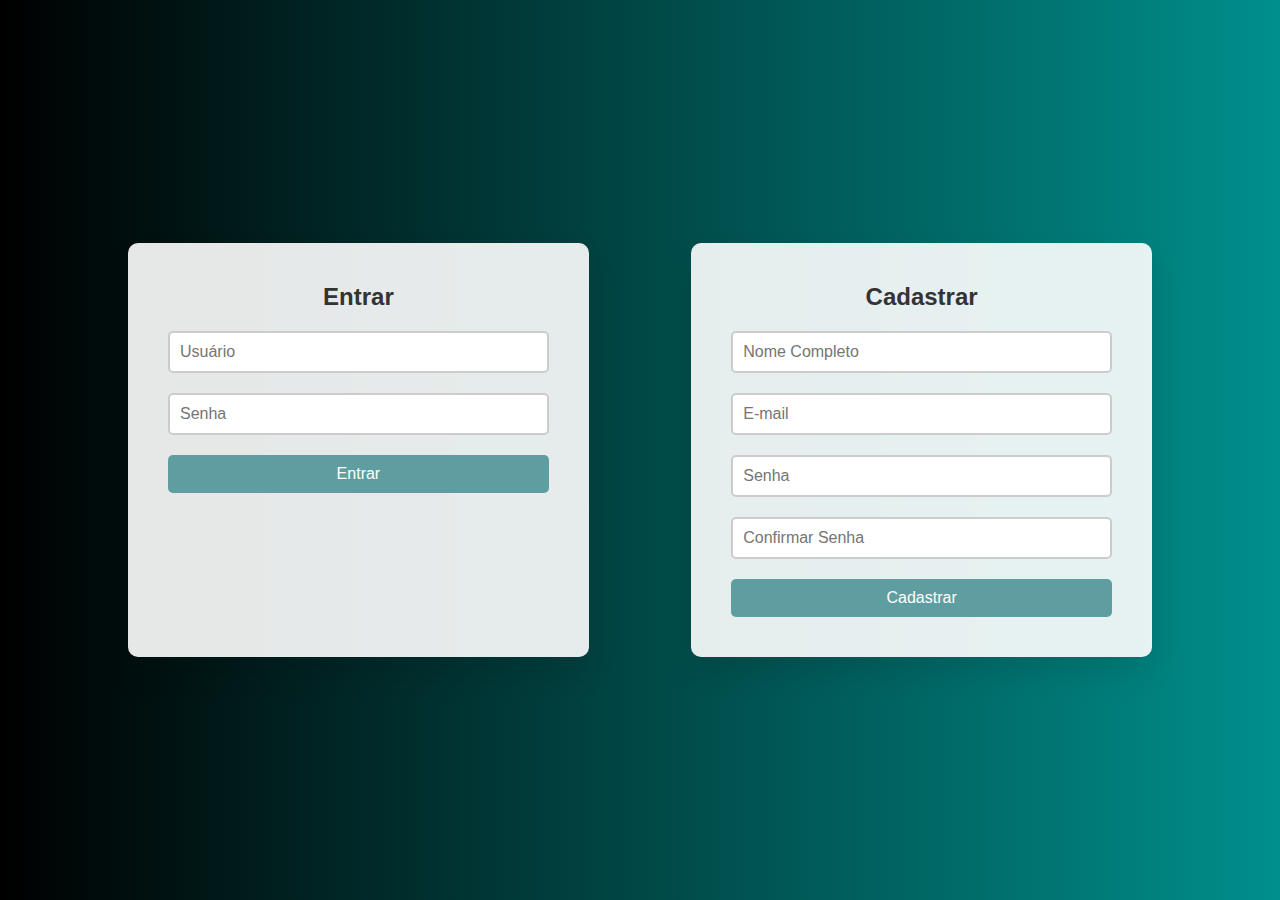
<file: index.html>
<!DOCTYPE html>
<html lang="pt-br">
<head>
    <meta charset="UTF-8">
    <meta name="viewport" content="width=device-width, initial-scale=1.0">
    <title>Página de Login e Cadastro</title>
    <link rel="stylesheet" href="Página Login.css">
    <link rel="shortcut icon" href="carro.ico" type="image/x-icon">
</head>
<body>
    <div class="container">
        <div class="box login-box">
            <h2>Entrar</h2>

            <form action="#">
                <div class="textbox">
                    <input type="text" placeholder="Usuário" required>
                </div>
                <div class="textbox">
                    <input type="password" placeholder="Senha" required>
                </div>
                <button type="button" onclick="window.location.href='../PÁGINA PRINCIPAL/Página Principal.html'">Entrar</button>
            </form>
        </div>

        <div class="box register-box">
            <h2>Cadastrar</h2>
            <form action="#">
                <div class="textbox">
                    <input type="text" placeholder="Nome Completo" required>
                </div>
                <div class="textbox">
                    <input type="email" placeholder="E-mail" required>
                </div>
                <div class="textbox">
                    <input type="password" placeholder="Senha" required>
                </div>
                <div class="textbox">
                    <input type="password" placeholder="Confirmar Senha" required>
                </div>
                <button type="button" onclick="window.location.href='../PÁGINA PRINCIPAL/Página Principal.html'">Cadastrar</button>
            </form>
        </div>
    </div>
</body>
</html>
</file>
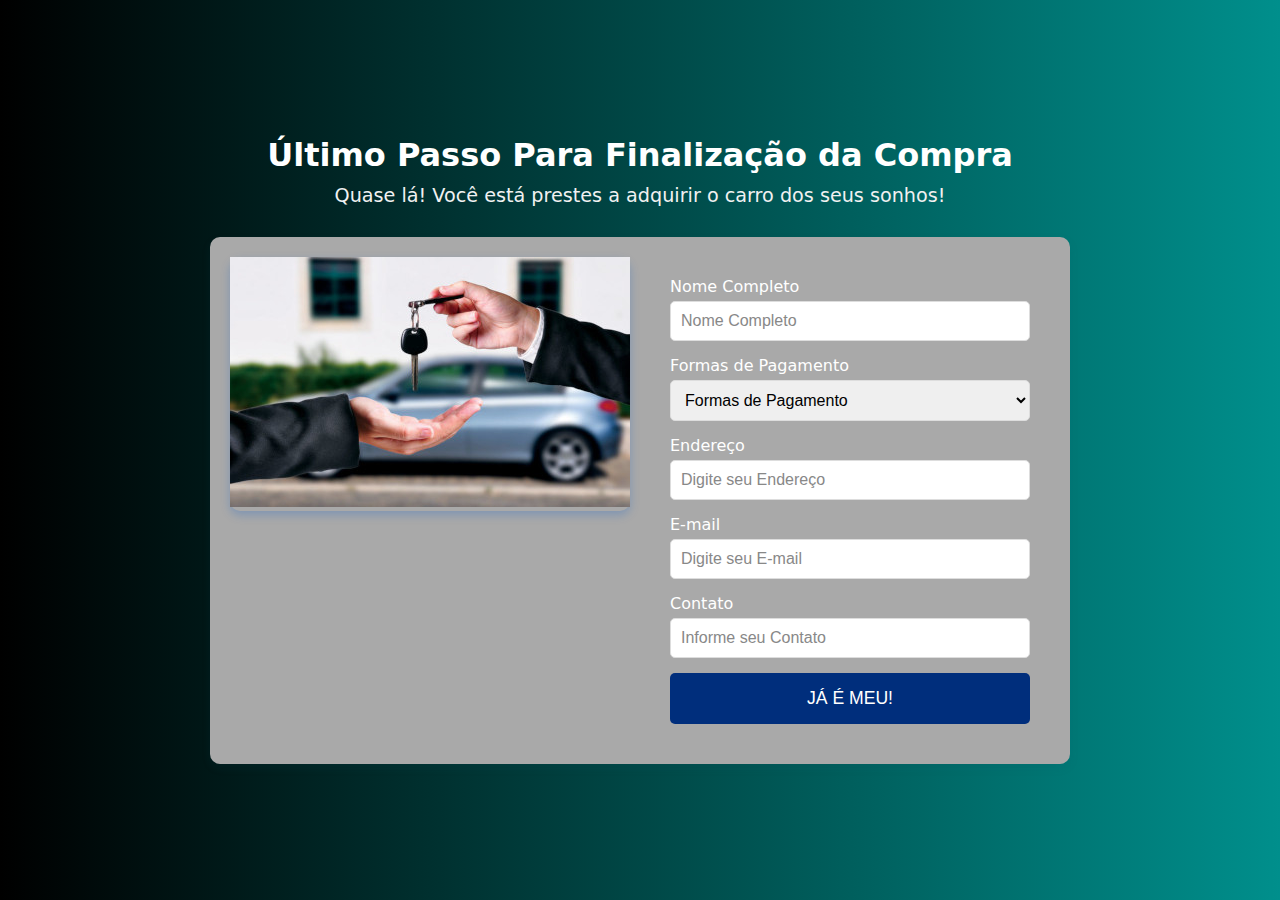
<file: Página de Finalização.html>
<!DOCTYPE html>
<html lang="pt-br">
<head>
    <meta charset="UTF-8">
    <meta name="viewport" content="width=device-width, initial-scale=1.0">
    <title>Página de Finalização</title>
    <link rel="stylesheet" href="Página de Finalização.css">
    <link rel="shortcut icon" href="carro.ico" type="image/x-icon">
</head>
<body>
    <header>
        <h1>Último Passo Para Finalização da Compra</h1>
        <p>Quase lá! Você está prestes a adquirir o carro dos seus sonhos!</p>
    </header>
    <main class="checkout-container">
        <section class="car-info">
            <div class="car-image-container">
                <img src="imagem ilustrativa.jpg" alt="Imagem Ilustrativa">
            </div>
        </section>
        <section class="payment-form">
                <label for="name">Nome Completo</label>
                <input type="text" id="name" name="name" placeholder="Nome Completo" required>
                <label for="Formas de Pagamento">Formas de Pagamento</label>
                <select id="payment-method" name="payment-method" required>
                    <option value="" disabled selected>Formas de Pagamento</option>
                    <option value="Cartão de Crédito/Débito">Cartão de Crédito/Débito</option>
                    <option value="Boleto">Boleto Bancário</option>
                    <option value="Pix">Pix</option>
                </select>
                <label for="Endereço">Endereço</label>
                <input type="text" id="Endereço" name="Endereço" placeholder="Digite seu Endereço" required>

                <label for="E-mail">E-mail</label>
                <input type="text" id="Email" name="Email" placeholder="Digite seu E-mail" required>

                <label for="Contato">Contato</label>
                <input type="text" id="Contato" name="Contato" placeholder="Informe seu Contato" required>
                <button type="submit">JÁ É MEU!</button>
            </form>
        </section>
    </main>
</body>
</html>
</file>
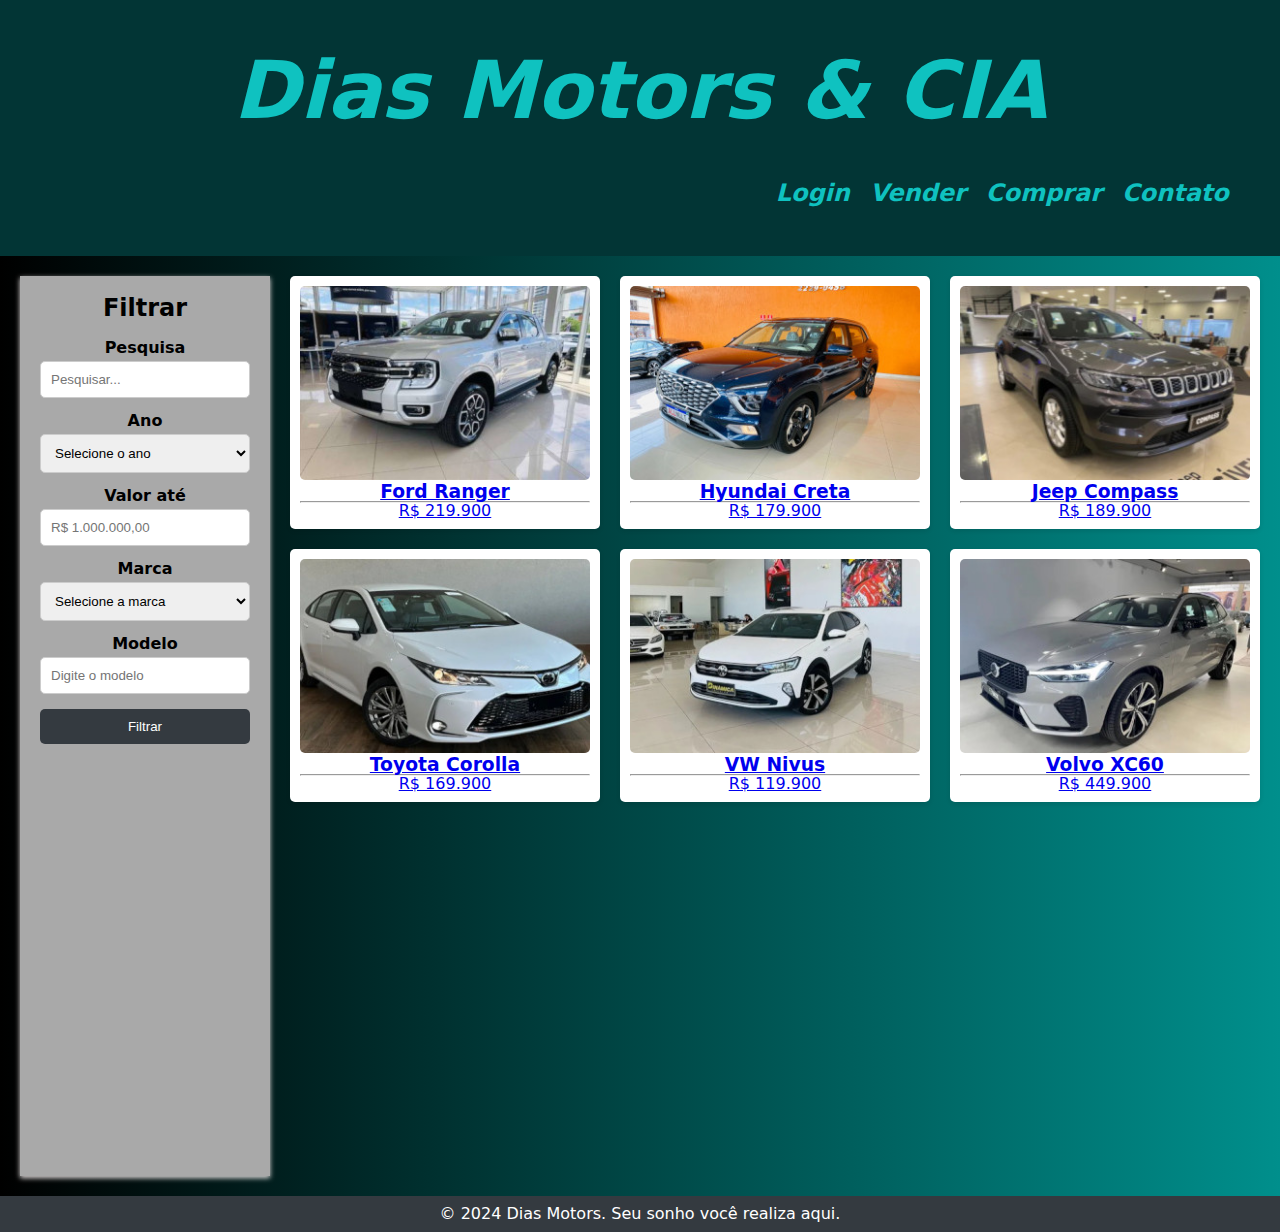
<file: Página Princpal.html>
<!DOCTYPE html>
<html lang="pt-br">
<head>
    <meta charset="UTF-8">
    <meta name="viewport" content="width=device-width, initial-scale=1.0">
    <title>Dias Motors</title>
    <link rel="stylesheet" href="Página Principal.css">
</head>
<link rel="shortcut icon" href="carro.ico" type="image/x-icon">
<body>
    <header>
        <div class="logo">
            <h1>Dias Motors & CIA</h1>
        </div>
        <nav>
            <ul>
                <li><a href="#">Login</a></li>
                <li><a href="#">Vender</a></li>
                <li><a href="#">Comprar</a></li>
                <li><a href="#">Contato</a></li>
            </ul>
        </nav>
    </header>

    <main>
        <aside>
            <h2>Filtrar</h2>
            <form action="#" method="GET">
                <label for="search">Pesquisa</label>
                <input type="text" id="search" name="search" placeholder="Pesquisar..." />
                <label for="ano">Ano</label>
                <select id="ano" name="ano">
                    <option value="">Selecione o ano</option>
                    <option value="2024">2024</option>
                    <option value="2023">2023</option>
                    <option value="2022">2022</option>
                    <option value="2021">2021</option>
                    <option value="2020">2020</option>
                </select>
                <label for="valor">Valor até</label>
                <input type="number" id="valor" name="valor" placeholder="R$ 1.000.000,00" />
                <label for="marca">Marca</label>
                <select id="marca" name="marca">
                    <option value="">Selecione a marca</option>
                    <option value="Hyundai">Hyundai</option>
                    <option value="volkswagen">Volkswagen</option>
                    <option value="ford">Ford</option>
                    <option value="Jeep">Jeep</option>
                    <option value="Toyota">Toyota</option>
                    <option value="Volvo">Volvo</option>
                </select>
                <label for="modelo">Modelo</label>
                <input type="text" id="modelo" name="modelo" placeholder="Digite o modelo" />
                <button type="submit">Filtrar</button>
            </form>
        </aside>

        <div class="main-content">
            <div class="car-grid">
                <div class="car-item">
                    <a href="..//PÁGINA DE FINALIZAÇÃO/Página de Finalização.html">
                        <img src="Ford Ranger .jpg" alt="Ford Ranger">
                        <h3>Ford Ranger</h3>
                        <hr>
                        <p>R$ 219.900</p>
                    </a>
                </div>

                <div class="car-item">
                    <a href="../PÁGINA DE FINALIZAÇÃO/Página de Finalização.html">
                        <img src="Hyundai Creta.jpg" alt="Hyundai Creta">
                        <h3>Hyundai Creta</h3>
                        <hr>
                        <p>R$ 179.900</p>
                    </a>
                </div>

                <div class="car-item">
                    <a href="../PÁGINA DE FINALIZAÇÃO/Página de Finalização.html">
                        <img src="Jeep Compass .jpg" alt="Jeep Compass">
                        <h3>Jeep Compass</h3>
                        <hr>
                        <p>R$ 189.900</p>
                    </a>
                </div>

                <div class="car-item">
                    <a href="../PÁGINA DE FINALIZAÇÃO/Página de Finalização.html">
                        <img src="Toyota Corolla.jpg" alt="Toyota Corolla">
                        <h3>Toyota Corolla</h3>
                        <hr>
                        <p>R$ 169.900</p>
                    </a>
                </div>

                <div class="car-item">
                    <a href="../PÁGINA DE FINALIZAÇÃO/Página de Finalização.html">
                        <img src="VW Nivus.jpg" alt="VW Nivus">
                        <h3>VW Nivus</h3>
                        <hr>
                        <p>R$ 119.900</p>
                    </a>
                </div>

                <div class="car-item">
                    <a href="../PÁGINA DE FINALIZAÇÃO/Página de Finalização.html">
                        <img src="Volvo XC60.jpg" alt="Volvo XC60">
                        <h3>Volvo XC60</h3>
                        <hr>
                        <p>R$ 449.900</p>
                    </a>
                </div>
            </div>
        </div>
    </main>

    <footer>
        <p>&copy; 2024 Dias Motors. Seu sonho você realiza aqui.</p>
    </footer>

</body>
</html>
</file>
<file: Página Login.css>
* {
    margin: 0;
    padding: 0;
    box-sizing: border-box;
}

body {
    font-family: Arial, sans-serif;
    height: 100vh;
    display: flex;
    justify-content: center;
    align-items: center;
    background: linear-gradient(to right, #000, #008f8c); 

.container {
    display: flex;
    justify-content: space-between;  
    gap: 30px;  
    width: 80%;
    max-width: 1200px; 
}

.box {
    background: rgba(255, 255, 255, 0.9);
    padding: 40px;
    box-shadow: 0 15px 30px rgba(0, 0, 0, 0.1);
    border-radius: 10px;
    width: 45%; 
    text-align: center;
}

.box h2 {
    margin-bottom: 20px;
    color: #333;
}

.textbox {
    position: relative;
    margin-bottom: 20px;
}

.textbox input {
    width: 100%;
    padding: 10px;
    border: 2px solid #ccc;
    border-radius: 5px;
    font-size: 16px;
}

.textbox input:focus {
    border-color: darkgrey;
}

.box button[type="button"] {
    width: 100%;
    background-color:cadetblue;
    color: white;
    border: none;
    padding: 10px;
    font-size: 16px;
    border-radius: 5px;
    cursor: pointer;
}

.box button[type="button"]:hover {
    background-color:black;
    }
}
</file>
<file: Página de Finalização.css>
* {
    margin: 0;
    padding: 0;
    box-sizing: border-box;
}

body {
    font-family:system-ui, -apple-system, BlinkMacSystemFont, 'Segoe UI', Roboto, Oxygen, Ubuntu, Cantarell, 'Open Sans', 'Helvetica Neue', sans-serif;
    background: linear-gradient(to left, #008F8C, #000);
    color: white;
    padding: 20px;
    display: flex;
    justify-content: center;
    align-items: center;
    min-height: 100vh;
    flex-direction: column;
}

header {
    text-align: center;
    margin-bottom: 30px;
}

header h1 {
    font-size: 2rem;
    margin-bottom: 10px;
    font-family: system-ui, -apple-system, BlinkMacSystemFont, 'Segoe UI', Roboto, Oxygen, Ubuntu, Cantarell, 'Open Sans', 'Helvetica Neue', sans-serif;
}

header p {
    font-size: 1.2rem;
    color: #f1f1f1;
    font-family: system-ui, -apple-system, BlinkMacSystemFont, 'Segoe UI', Roboto, Oxygen, Ubuntu, Cantarell, 'Open Sans', 'Helvetica Neue', sans-serif;
}

.checkout-container {
    display: grid;
    font-family: system-ui, -apple-system, BlinkMacSystemFont, 'Segoe UI', Roboto, Oxygen, Ubuntu, Cantarell, 'Open Sans', 'Helvetica Neue', sans-serif;
    grid-template-columns: 1fr 1fr;
    gap: 20px;
    background-color:darkgrey;
    padding: 20px;
    border-radius: 10px;
    box-shadow: 0 4px 10px rgba(4, 86, 110, 0.1);
}

.car-image-container {
    border-radius: 10px;
    box-shadow: 0 4px 10px rgba(10, 95, 206, 0.267);
}

.car-info img {
    width: 100%;
    max-width: 400px;
    height: auto;
    transition: transform 0.3s ease, box-shadow 0.3s ease;
}

.car-info img:hover {
    transform: scale(1.2); 
    box-shadow: 0 8px 20px rgba(0, 0, 0, 0.3);
}

.payment-form {
    padding: 20px;
}

.payment-form h2 {
    font-size: 1.5rem;
    margin-bottom: 15px;
    font-family: system-ui, -apple-system, BlinkMacSystemFont, 'Segoe UI', Roboto, Oxygen, Ubuntu, Cantarell, 'Open Sans', 'Helvetica Neue', sans-serif;
}

.payment-form label {
    margin-bottom: 5px;
    font-size: 1rem;
    display: block;
}

.payment-form input,
.payment-form select {
    margin-bottom: 15px;
    padding: 10px;
    font-size: 1rem;
    border: 1px solid #ddd;
    border-radius: 5px;
    width: 100%;
}

.payment-form input::placeholder {
    color: #888;
}

.payment-form button {
    background-color: #002e7c;
    color: white;
    font-size: 1.1rem;
    padding: 15px;
    border: none;
    border-radius: 5px;
    cursor: pointer;
    width: 100%;
}

.payment-form button:hover {
    background-color: #ff0000;
}

@media (max-width: 768px) {
    .checkout-container {
        grid-template-columns: 1fr;
    }
    
    .car-info img {
        max-width: 100%;
    }
}
</file>
<file: Página Principal.css>
* {
    margin: 0;
    padding: 0;
    box-sizing: border-box;
}

body {
    text-align:center;
    font-family: system-ui, -apple-system, BlinkMacSystemFont, 'Segoe UI', Roboto, Oxygen, Ubuntu, Cantarell, 'Open Sans', 'Helvetica Neue', sans-serif, sans-serif;
    line-height: 1;
    background: linear-gradient(to right, #000, #008F8C); 
}

header {
    background-color: #023535;
    color: #0FC2C0;
    display: flexbox;
    justify-content:center;
    align-items:flex-end;
    padding: 4%;
    min-height: 150px;
}

header .logo h1 {

    font-size: 5rem;
    font-style: oblique;
    color: #0FC2C0 ;
}

nav{
    padding-top: 50px;
}

header nav ul {
    height: min-content;
    display: flex;
    text-align: end;
    list-style: none;
    color: #0FC2C0;
    justify-content: flex-end;
    font-weight: bold;
}

header nav ul li {
    margin-left: 20px;
    :hover{
    background-color: white;
   border-radius: 5px;
    justify-content: flex-end;
    align-items:flex-end
    }
}

header nav ul li a {
    color: #fff;
    text-decoration: none;
    font-size: 1rem;
    font-family: system-ui, -apple-system, BlinkMacSystemFont, 'Segoe UI', Roboto, Oxygen, Ubuntu, Cantarell, 'Open Sans', 'Helvetica Neue', sans-serif;
    color: #0FC2C0;
    font-style: oblique;
    justify-content: last baseline;
    align-items: self-end;
    font-size: 1.5em;
    height: max-content;
}

main {
    display: flex;
    padding: 20px;
    gap: 20px;
}

aside {
    background-color:darkgray ;
    padding: 20px;
    width: 250px; 
    height: 100vh;
    box-shadow: 0 2px 5px rgb(226, 221, 221);
}

aside h2 {
    margin-bottom: 20px;
}

aside form {
    display: flex;
    flex-direction: column;
}

aside label {
    margin-bottom: 5px;
    font-weight: bold;
}

aside input, aside select, aside button {
    margin-bottom: 15px;
    padding: 10px;
    border: 1px solid #ccc;
    border-radius: 5px;
}

aside input[type="number"], aside input[type="text"] {
    width: 100%;
}

aside button {
    background-color: #343a40;
    color: white;
    border: none;
    cursor: pointer;
    transition: background-color 0.3s;
}

aside button:hover {
    background-color: black;
}

.main-content {
    flex: 1;
}

.car-grid {
    display: grid;
    grid-template-columns: repeat(3, 1fr); 
    gap: 20px;
    :hover{
        background-color: #88AADE;
     }
    }

.car-item {
    background-color: #fff;
    padding: 10px;
    border-radius: 5px;
    box-shadow: 0 2px 5px rgba(0, 0, 0, 0.1);
}

.car-item img {
    width: 100%;
    height: auto;
    border-radius: 5px;
}

footer {
    background-color: #343a40;
    color: #fff;
    text-align: center;
    padding: 10px;
    position: relative;
    bottom: 0;
    width: 100%;
}

@media (max-width: 768px) {
    header {
        flex-direction: column;
        text-align: center;
    }

    header nav ul {
        flex-direction: column;
        margin-top: 10px;
    }

    main {
        flex-direction: column; 
    }

    .car-grid {
        grid-template-columns: repeat(2, 1fr);
    }

    aside {
        width: 100%; 
        margin-bottom: 20px;
    }
}

@media (max-width: 480px) {
    header .logo h1 {
        font-size: 1.5rem;
    }

    header nav ul li {
        margin-left: 0;
        margin-bottom: 10px;
    }

    footer {
        font-size: 2rem;
    }
}
</file>
